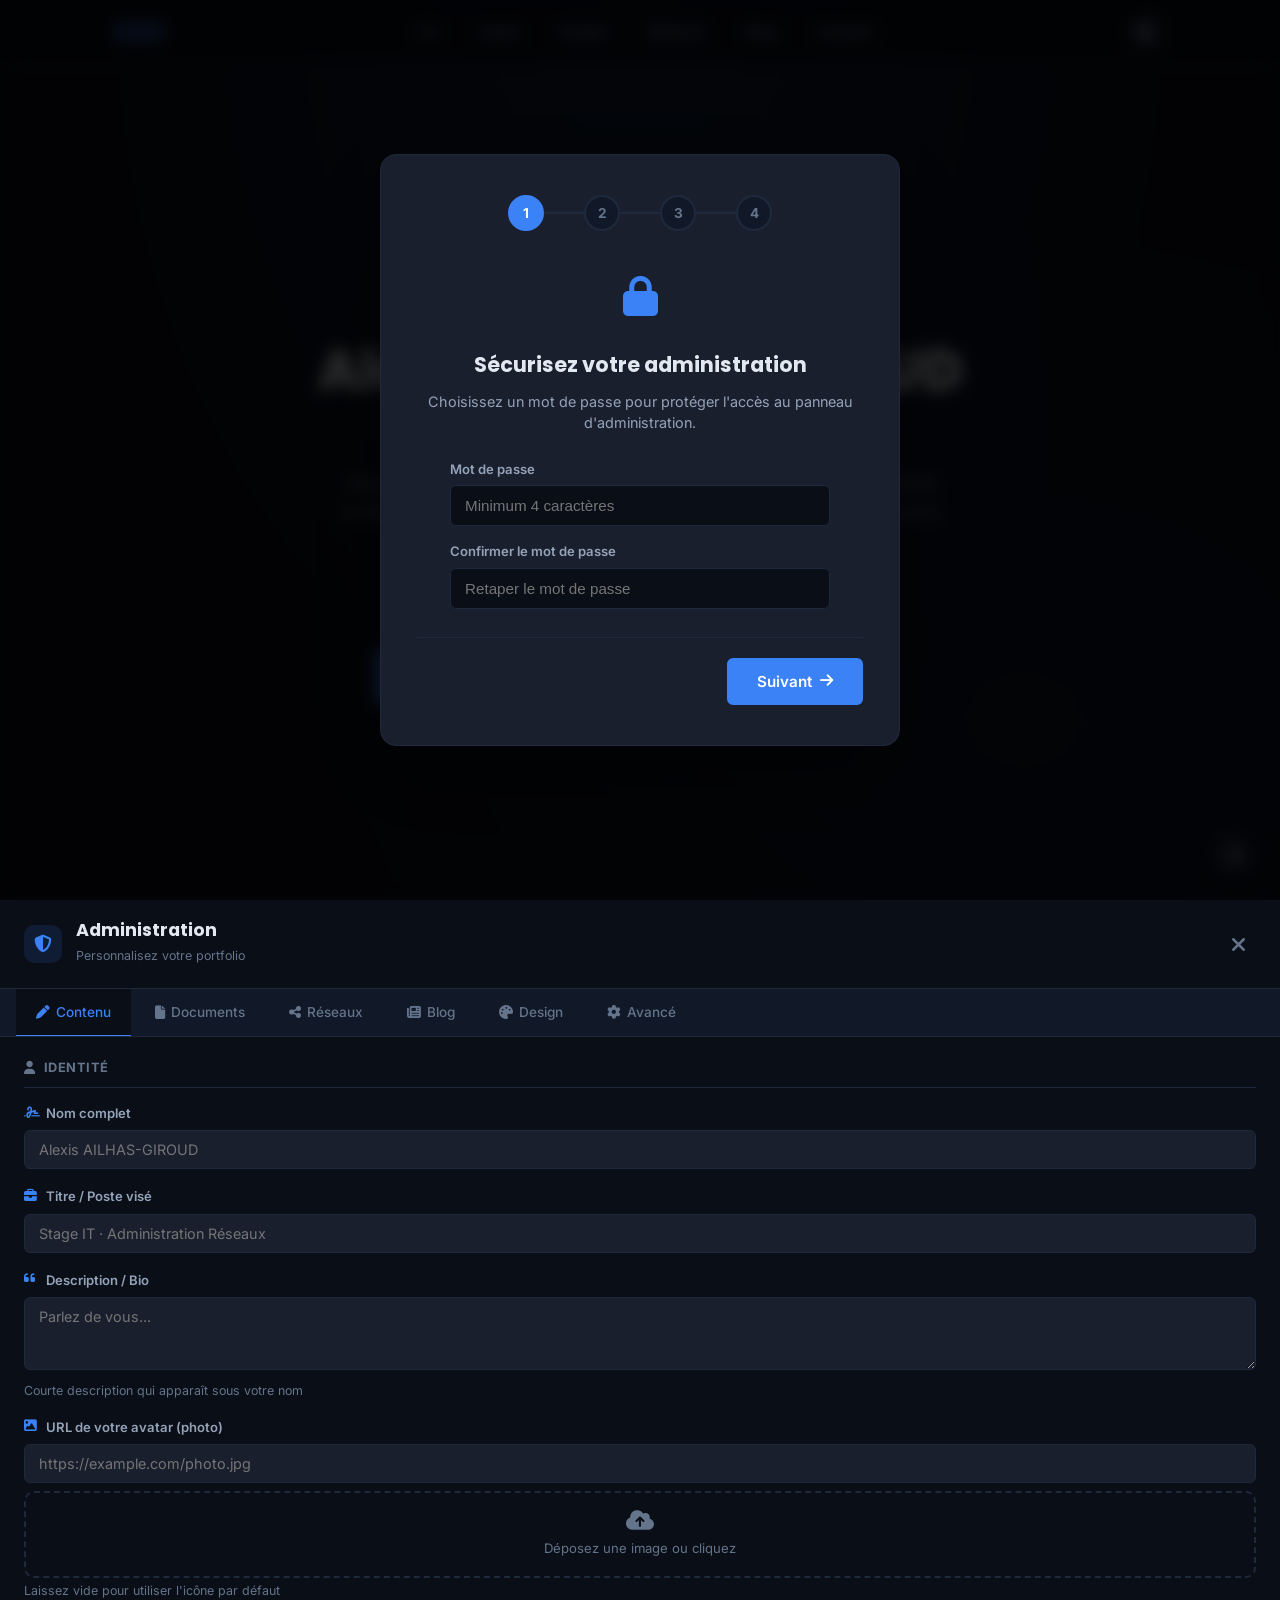
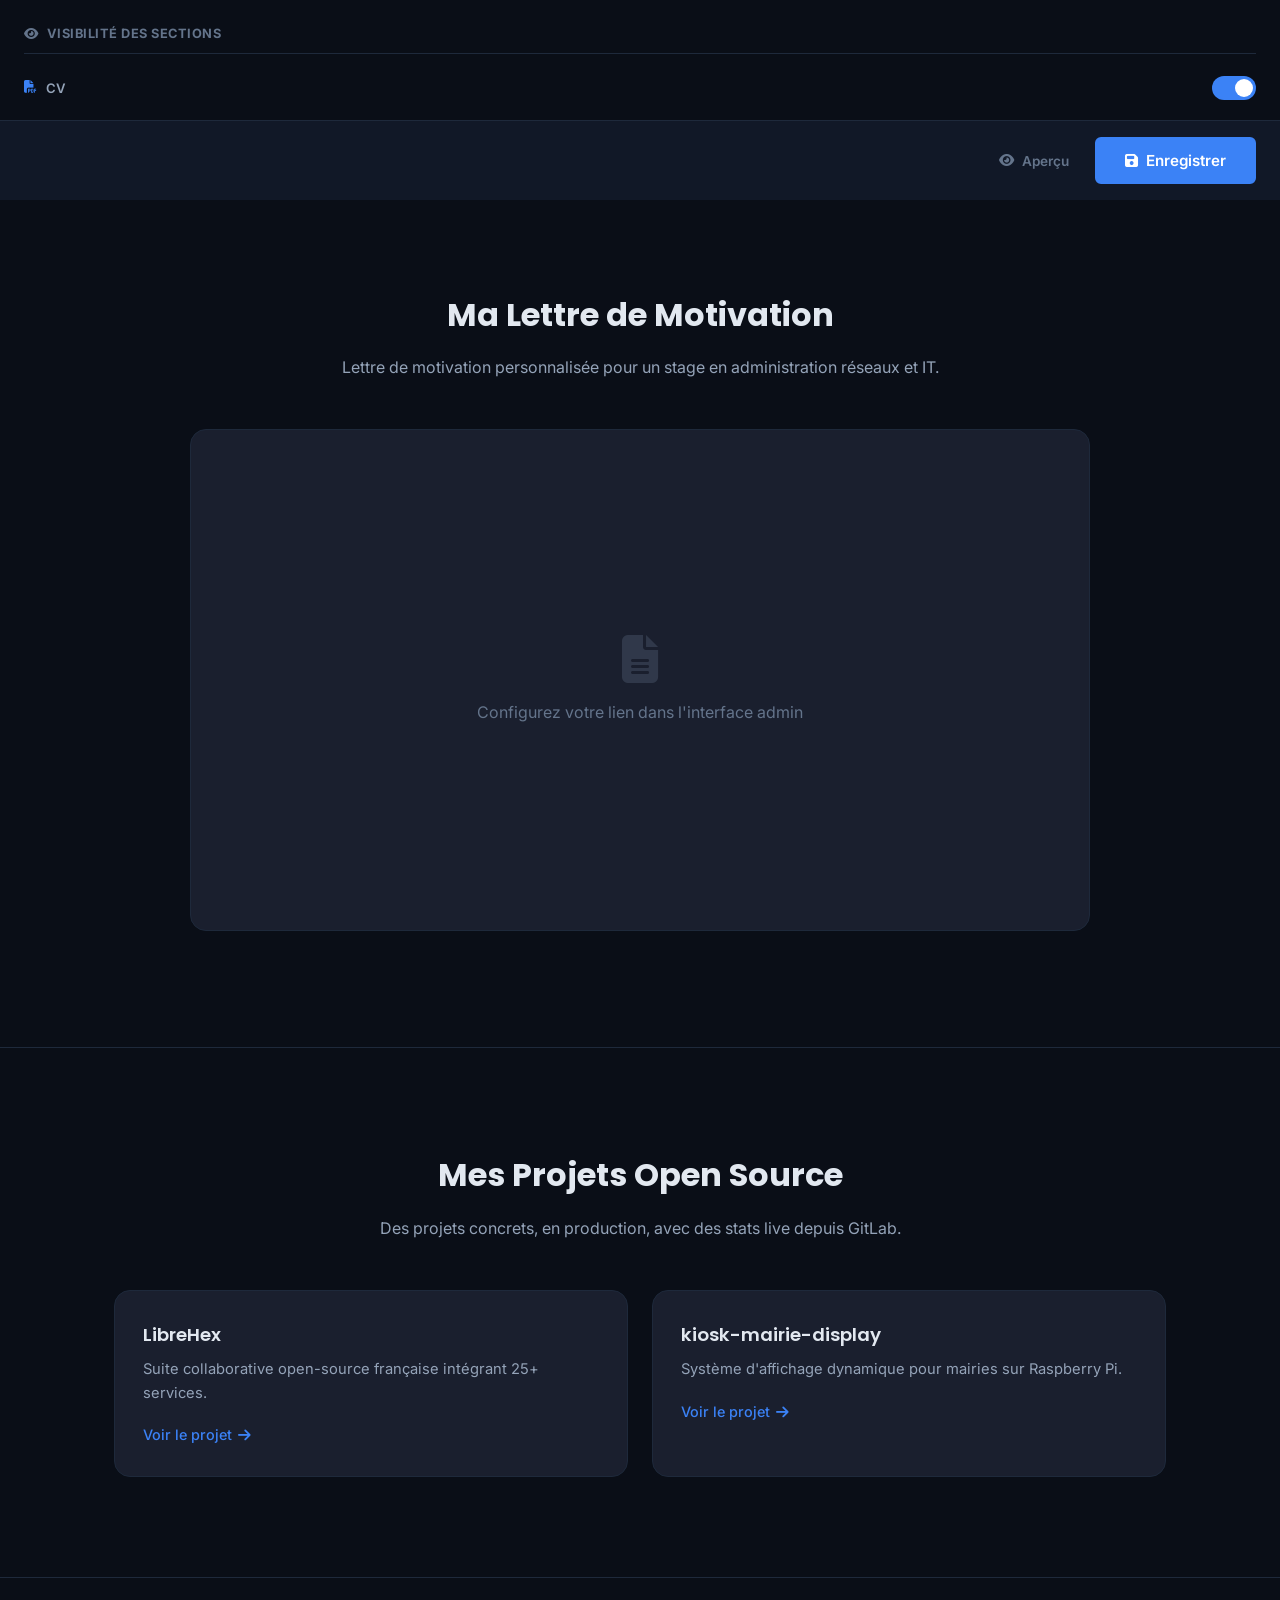
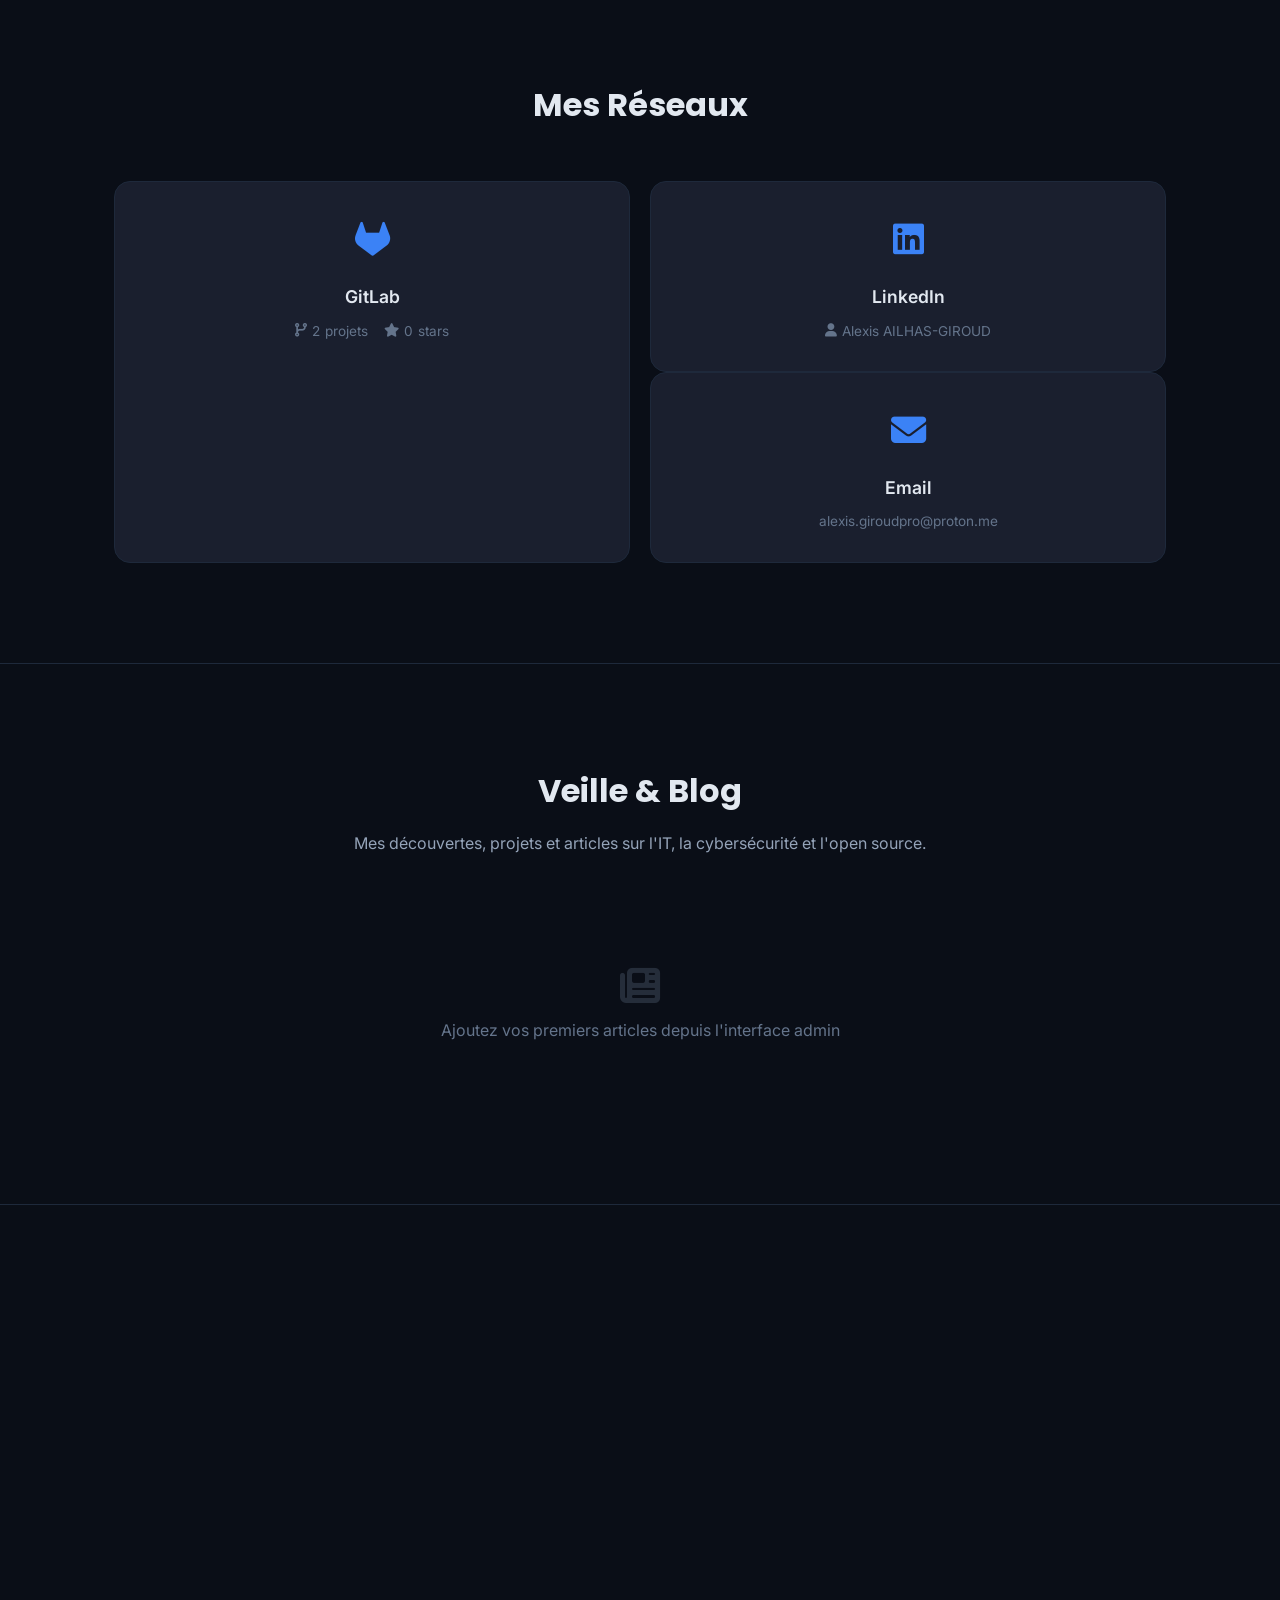
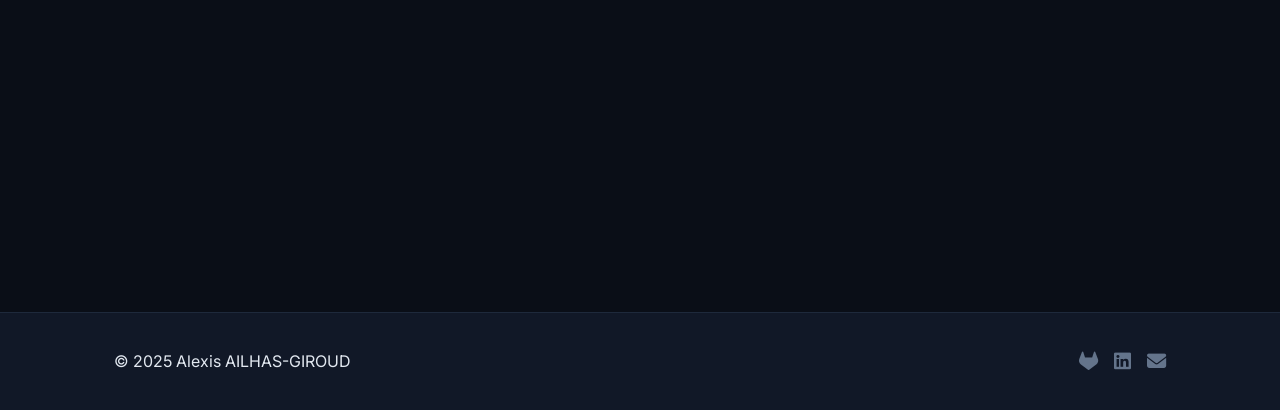
<file: index.html>
<!DOCTYPE html>
<html lang="fr" data-theme="dark">
<head>
  <meta charset="UTF-8">
  <meta name="viewport" content="width=device-width, initial-scale=1.0">
  <title>Alexis AILHAS-GIROUD | Portfolio</title>
  <meta name="description" content="Portfolio d'Alexis AILHAS-GIROUD — Bac Pro CIEL, administration réseaux, cybersécurité et projets open source.">
  <meta property="og:title" content="Alexis AILHAS-GIROUD | Portfolio">
  <meta property="og:description" content="Portfolio d'Alexis AILHAS-GIROUD — Bac Pro CIEL, administration réseaux et open source.">
  <meta property="og:type" content="website">
  <meta property="og:image" content="https://alex7209uwu.github.io/portfolio/og-image.png">
  <meta property="og:url" content="https://alex7209uwu.github.io/portfolio/">
  <meta name="twitter:card" content="summary_large_image">
  <meta name="twitter:title" content="Alexis AILHAS-GIROUD | Portfolio">
  <meta name="twitter:description" content="Portfolio d'Alexis AILHAS-GIROUD — Bac Pro CIEL, administration réseaux et open source.">
  <script>document.querySelector('meta[property="og:url"]').content=window.location.href.split('?')[0];document.querySelector('meta[property="og:image"]').content=window.location.origin+'/portfolio/og-image.png';</script>
  <script type="application/ld+json">
  {
    "@context": "https://schema.org",
    "@type": "Person",
    "name": "Alexis AILHAS-GIROUD",
    "jobTitle": "Stage IT · Administration Réseaux",
    "url": "https://alex7209uwu.github.io/portfolio/",
    "sameAs": ["https://gitlab.com/alex7209","https://www.linkedin.com/in/alexis-ailhas-giroud-991280354/"]
  }
  </script>
  <link rel="icon" type="image/svg+xml" href="data:image/svg+xml,<svg xmlns='http://www.w3.org/2000/svg' viewBox='0 0 100 100'><rect width='100' height='100' rx='20' fill='%233b82f6'/><text x='50' y='68' font-size='55' text-anchor='middle' fill='white' font-family='Arial' font-weight='bold'>A</text></svg>">
  <link href="https://fonts.googleapis.com/css2?family=Inter:wght@300;400;500;600;700;800&family=Poppins:wght@400;500;600;700;800&display=swap" rel="stylesheet">
  <link rel="stylesheet" href="https://cdnjs.cloudflare.com/ajax/libs/font-awesome/6.5.1/css/all.min.css">
  <link rel="stylesheet" href="css/style.css">
</head>
<body>

  <a href="#hero" class="skip-link">Aller au contenu</a>

  <!-- ============ NAV ============ -->
  <nav class="navbar" id="navbar">
    <div class="nav-container">
      <a href="#hero" class="nav-logo" data-i18n="nav.logo">AAG</a>
      <ul class="nav-links" id="navLinks">
        <li><a href="#cv" class="nav-link" data-i18n="nav.cv">CV</a></li>
        <li><a href="#lettre" class="nav-link" data-i18n="nav.letter">Lettre</a></li>
        <li><a href="#projets" class="nav-link" data-i18n="nav.projects">Projets</a></li>
        <li><a href="#social" class="nav-link" data-i18n="nav.social">Réseaux</a></li>
        <li><a href="#blog" class="nav-link" data-i18n="nav.blog">Blog</a></li>
        <li><a href="#contact" class="nav-link" data-i18n="nav.contact">Contact</a></li>
      </ul>
      <div class="nav-actions">
        <button class="theme-toggle" id="themeToggle" aria-label="Changer le thème">
          <i class="fas fa-moon"></i>
        </button>
        <button class="menu-toggle" id="menuToggle" aria-label="Menu">
          <i class="fas fa-bars"></i>
        </button>
      </div>
    </div>
  </nav>

  <!-- ============ HERO ============ -->
  <section class="section hero" id="hero" role="main">
    <div class="hero-bg"></div>
    <div class="container hero-content">
      <div class="hero-avatar" data-aos="fade-up">
        <div class="avatar-placeholder">
          <i class="fas fa-user-astronaut"></i>
        </div>
      </div>
      <h1 class="hero-title" data-aos="fade-up" data-aos-delay="100">
        <span class="editable" data-key="hero.name">Alexis AILHAS-GIROUD</span>
      </h1>
      <p class="hero-subtitle" data-aos="fade-up" data-aos-delay="200">
        <span class="editable" data-key="hero.title">Stage IT &bull; Administration Réseaux</span>
      </p>
      <p class="hero-desc" data-aos="fade-up" data-aos-delay="300">
        <span class="editable textarea" data-key="hero.desc">Passionné par l'informatique, la cybersécurité et les réseaux. Actuellement en Bac Pro CIEL au lycée Vaucanson, je développe des projets open source et je recherche un stage en administration IT.</span>
      </p>
      <div class="hero-badges" data-aos="fade-up" data-aos-delay="400">
        <span class="badge"><i class="fas fa-graduation-cap"></i> Bac Pro CIEL</span>
        <span class="badge"><i class="fas fa-code"></i> Open Source</span>
        <span class="badge"><i class="fas fa-shield-halved"></i> Cybersécurité</span>
      </div>
      <div class="hero-actions" data-aos="fade-up" data-aos-delay="500">
        <a href="#" class="btn btn-primary" id="downloadCVBtn">
          <i class="fas fa-download"></i> <span data-i18n="hero.downloadCV">Télécharger mon CV</span>
        </a>
        <a href="https://www.linkedin.com/in/alexis-ailhas-giroud-991280354/" target="_blank" rel="noopener noreferrer" class="btn btn-outline">
          <i class="fab fa-linkedin"></i> LinkedIn
        </a>
        <a href="https://gitlab.com/alex7209" target="_blank" rel="noopener noreferrer" class="btn btn-outline">
          <i class="fab fa-gitlab"></i> GitLab
        </a>
      </div>
    </div>
  </section>

  <!-- ============ CV ============ -->
  <section class="section" id="cv">
    <div class="container">
      <div class="section-header" data-aos="fade-up">
        <h2 class="section-title"><span class="editable" data-key="cv.title">Mon Curriculum Vitae</span></h2>
        <p class="section-desc"><span class="editable textarea" data-key="cv.desc">CV mis à jour régulièrement. Vous pouvez le consulter en ligne ou le télécharger en PDF.</span></p>
      </div>
      <div class="doc-container" data-aos="fade-up" data-aos-delay="100">
        <div class="doc-embed" id="cvEmbed">
          <div class="doc-placeholder">
            <i class="fas fa-file-pdf"></i>
            <p data-i18n="cv.placeholder">Configurez votre lien Canva dans l'interface admin</p>
          </div>
        </div>
        <div class="doc-actions">
          <button class="btn btn-sm btn-primary" id="updateCVBtn" style="display:none">
            <i class="fas fa-rotate"></i> <span data-i18n="cv.refresh">Rafraîchir</span>
          </button>
        </div>
      </div>
    </div>
  </section>

  <!-- ============ LETTRE ============ -->
  <section class="section" id="lettre">
    <div class="container">
      <div class="section-header" data-aos="fade-up">
        <h2 class="section-title"><span class="editable" data-key="letter.title">Ma Lettre de Motivation</span></h2>
        <p class="section-desc"><span class="editable textarea" data-key="letter.desc">Lettre de motivation personnalisée pour un stage en administration réseaux et IT.</span></p>
      </div>
      <div class="doc-container" data-aos="fade-up" data-aos-delay="100">
        <div class="doc-embed" id="lettreEmbed">
          <div class="doc-placeholder">
            <i class="fas fa-file-lines"></i>
            <p data-i18n="letter.placeholder">Configurez votre lien Canva dans l'interface admin</p>
          </div>
        </div>
        <div class="doc-actions">
          <button class="btn btn-sm btn-primary" id="updateLetterBtn" style="display:none">
            <i class="fas fa-rotate"></i> <span data-i18n="letter.refresh">Rafraîchir</span>
          </button>
        </div>
      </div>
    </div>
  </section>

  <!-- ============ PROJETS ============ -->
  <section class="section" id="projets">
    <div class="container">
      <div class="section-header" data-aos="fade-up">
        <h2 class="section-title"><span class="editable" data-key="projects.title">Mes Projets Open Source</span></h2>
        <p class="section-desc"><span class="editable textarea" data-key="projects.desc">Des projets concrets, en production, avec des stats live depuis GitLab.</span></p>
      </div>
      <div class="projects-grid" id="projectsGrid">
        <div class="project-card skeleton">
          <div class="skeleton-box" style="height:24px;width:60%"></div>
          <div class="skeleton-box" style="height:16px;width:90%"></div>
          <div class="skeleton-box" style="height:16px;width:40%"></div>
        </div>
        <div class="project-card skeleton">
          <div class="skeleton-box" style="height:24px;width:60%"></div>
          <div class="skeleton-box" style="height:16px;width:90%"></div>
          <div class="skeleton-box" style="height:16px;width:40%"></div>
        </div>
      </div>
    </div>
  </section>

  <!-- ============ SOCIAL ============ -->
  <section class="section" id="social">
    <div class="container">
      <div class="section-header" data-aos="fade-up">
        <h2 class="section-title"><span class="editable" data-key="social.title">Mes Réseaux</span></h2>
      </div>
      <div class="social-grid" data-aos="fade-up" data-aos-delay="100">
        <a href="https://gitlab.com/alex7209" target="_blank" rel="noopener noreferrer" class="social-card" id="gitlabCard">
          <div class="social-icon"><i class="fab fa-gitlab"></i></div>
          <h3>GitLab</h3>
          <div class="social-stats" id="gitlabStats">
            <span><i class="fas fa-code-branch"></i> <span id="gitlabProjects">—</span> projets</span>
            <span><i class="fas fa-star"></i> <span id="gitlabStars">—</span> stars</span>
          </div>
        </a>
        <div id="socialExtra"></div>
      </div>
    </div>
  </section>

  <!-- ============ BLOG ============ -->
  <section class="section" id="blog">
    <div class="container">
      <div class="section-header" data-aos="fade-up">
        <h2 class="section-title"><span class="editable" data-key="blog.title">Veille &amp; Blog</span></h2>
        <p class="section-desc"><span class="editable textarea" data-key="blog.desc">Mes découvertes, projets et articles sur l'IT, la cybersécurité et l'open source.</span></p>
      </div>
      <div class="blog-grid" id="blogGrid" data-aos="fade-up" data-aos-delay="100">
        <div class="blog-empty">
          <i class="fas fa-newspaper"></i>
          <p data-i18n="blog.empty">Ajoutez vos premiers articles depuis l'interface admin</p>
        </div>
      </div>
    </div>
  </section>

  <!-- ============ CONTACT ============ -->
  <section class="section" id="contact">
    <div class="container">
      <div class="section-header" data-aos="fade-up">
        <h2 class="section-title"><span class="editable" data-key="contact.title">Me Contacter</span></h2>
      </div>
      <div class="contact-grid" data-aos="fade-up" data-aos-delay="100">
        <div class="contact-info">
          <div class="contact-item">
            <i class="fas fa-envelope"></i>
            <div>
              <strong data-i18n="contact.emailLabel">Email</strong>
              <span class="editable" data-key="social.email">alexis.giroudpro@proton.me</span>
            </div>
          </div>
          <div class="contact-item">
            <i class="fas fa-phone"></i>
            <div>
              <strong data-i18n="contact.phoneLabel">Téléphone</strong>
              <span class="editable" data-key="social.phone">07 83 25 97 65</span>
            </div>
          </div>
          <div class="contact-item">
            <i class="fas fa-location-dot"></i>
            <div>
              <strong data-i18n="contact.addressLabel">Adresse</strong>
              <span class="editable" data-key="social.address">102 Rue de la république, 38430 Moirans</span>
            </div>
          </div>
          <div class="contact-item">
            <i class="fab fa-gitlab"></i>
            <div>
              <strong>GitLab</strong>
              <span>gitlab.com/alex7209</span>
            </div>
          </div>
        </div>
        <form class="contact-form" id="contactForm">
          <input type="text" placeholder="Votre nom" id="formName" autocomplete="name" required>
          <input type="email" placeholder="Votre email" id="formEmail" autocomplete="email" required>
          <input type="text" placeholder="Sujet" id="formSubject" autocomplete="off">
          <textarea placeholder="Votre message" id="formMessage" rows="5" autocomplete="off" required></textarea>
          <button type="submit" class="btn btn-primary" id="formSubmitBtn">
            <i class="fas fa-paper-plane" id="formSubmitIcon"></i> <span id="formSubmitText" data-i18n="contact.send">Envoyer</span>
          </button>
          <p class="form-status" id="formStatus"></p>
          <p class="form-alt">Ou écrivez-moi directement : <a href="mailto:alexis.giroudpro@proton.me" id="formDirectEmail">alexis.giroudpro@proton.me</a></p>
        </form>
      </div>
    </div>
  </section>

  <!-- ============ FOOTER ============ -->
  <footer class="footer">
    <div class="container footer-content">
      <p>&copy; 2025 Alexis AILHAS-GIROUD</p>
      <div class="footer-links">
        <a href="https://gitlab.com/alex7209" target="_blank" rel="noopener noreferrer"><i class="fab fa-gitlab"></i></a>
        <a href="https://www.linkedin.com/in/alexis-ailhas-giroud-991280354/" target="_blank" rel="noopener noreferrer"><i class="fab fa-linkedin"></i></a>
        <a href="mailto:alexis.giroudpro@proton.me" id="footerEmail"><i class="fas fa-envelope"></i></a>
      </div>
    </div>
    <div class="footer-admin" id="adminLock">
      <i class="fas fa-lock" id="adminLockIcon"></i>
    </div>
  </footer>

  <!-- ============ SETUP WIZARD ============ -->
  <div class="setup-overlay" id="setupOverlay" style="display:none">
    <div class="setup-wizard" id="setupWizard">
      <div class="setup-steps">
        <div class="setup-step-indicator active" data-step="1">1</div>
        <div class="setup-step-line"></div>
        <div class="setup-step-indicator" data-step="2">2</div>
        <div class="setup-step-line"></div>
        <div class="setup-step-indicator" data-step="3">3</div>
        <div class="setup-step-line"></div>
        <div class="setup-step-indicator" data-step="4">4</div>
      </div>

      <!-- STEP 1: Mot de passe -->
      <div class="setup-step-content active" data-step="1">
        <div class="setup-icon"><i class="fas fa-lock"></i></div>
        <h2>Sécurisez votre administration</h2>
        <p class="setup-desc">Choisissez un mot de passe pour protéger l'accès au panneau d'administration.</p>
        <div class="setup-fields">
          <div class="setup-field">
            <label>Mot de passe</label>
            <input type="password" id="setupPwd" placeholder="Minimum 4 caractères" autocomplete="new-password">
          </div>
          <div class="setup-field">
            <label>Confirmer le mot de passe</label>
            <input type="password" id="setupPwdConfirm" placeholder="Retaper le mot de passe" autocomplete="new-password">
          </div>
        </div>
        <p class="setup-field-error" id="setupPwdError" style="display:none"></p>
      </div>

      <!-- STEP 2: Email principal -->
      <div class="setup-step-content" data-step="2">
        <div class="setup-icon"><i class="fas fa-envelope"></i></div>
        <h2>Où recevoir vos messages ?</h2>
        <p class="setup-desc">Les messages du formulaire de contact vous seront envoyés à cette adresse via FormSubmit (100% gratuit, illimité).</p>
        <div class="setup-fields">
          <div class="setup-field">
            <label>Email de réception *</label>
            <input type="email" id="setupPrimaryEmail" placeholder="votre@email.com" autocomplete="email">
          </div>
        </div>
        <p class="setup-field-error" id="setupEmailError" style="display:none"></p>
      </div>

      <!-- STEP 3: Email secondaire -->
      <div class="setup-step-content" data-step="3">
        <div class="setup-icon"><i class="fas fa-address-card"></i></div>
        <h2>Adresse de contact public</h2>
        <p class="setup-desc">Cette adresse sera affichée sur votre portfolio et utilisée comme identité de réponse. Laissez vide pour utiliser votre adresse de réception.</p>
        <div class="setup-fields">
          <div class="setup-field">
            <label>Email public (optionnel)</label>
            <input type="email" id="setupSecondaryEmail" placeholder="contact@exemple.com" autocomplete="email">
          </div>
          <div class="setup-field toggle-field" style="justify-content:flex-start;gap:10px">
            <label class="switch"><input type="checkbox" id="setupSendCopy" checked><span class="slider"></span></label>
            <span style="font-size:0.85rem;color:var(--text-secondary)">Envoyer une copie à l'expéditeur</span>
          </div>
        </div>
      </div>

      <!-- STEP 4: Test & Terminer -->
      <div class="setup-step-content" data-step="4">
        <div class="setup-icon"><i class="fas fa-check-circle" style="color:#22c55e"></i></div>
        <h2>Configuration terminée !</h2>
        <p class="setup-desc">Votre portfolio est configuré. Vous pouvez envoyer un email de test pour vérifier que tout fonctionne.</p>
        <div class="setup-test-status" id="setupTestStatus"></div>
        <div class="setup-actions" style="display:flex;gap:10px;justify-content:center;flex-wrap:wrap">
          <button class="btn btn-outline btn-sm" id="setupTestBtn"><i class="fas fa-paper-plane"></i> Envoyer un email de test</button>
          <button class="btn btn-primary" id="setupFinishBtn"><i class="fas fa-arrow-right"></i> Accéder à l'administration</button>
        </div>
      </div>

      <div class="setup-nav">
        <button class="btn btn-ghost btn-sm" id="setupPrev"><i class="fas fa-arrow-left"></i> Précédent</button>
        <div class="setup-nav-right">
          <button class="btn btn-primary" id="setupNext">Suivant <i class="fas fa-arrow-right"></i></button>
        </div>
      </div>
    </div>
  </div>

  <!-- ============ ADMIN PANEL ============ -->
  <div class="admin-overlay" id="adminOverlay"></div>

  <div class="admin-panel" id="adminPanel">
    <div class="admin-header">
      <div class="admin-header-left">
        <i class="fas fa-shield-halved admin-header-icon"></i>
        <div>
          <h2>Administration</h2>
          <span class="admin-header-sub">Personnalisez votre portfolio</span>
        </div>
      </div>
      <button class="admin-close" id="adminClose"><i class="fas fa-xmark"></i></button>
    </div>

    <div class="admin-tabs">
      <button class="admin-tab active" data-tab="content"><i class="fas fa-pen"></i> Contenu</button>
      <button class="admin-tab" data-tab="docs"><i class="fas fa-file"></i> Documents</button>
      <button class="admin-tab" data-tab="social"><i class="fas fa-share-nodes"></i> Réseaux</button>
      <button class="admin-tab" data-tab="blog"><i class="fas fa-newspaper"></i> Blog</button>
      <button class="admin-tab" data-tab="design"><i class="fas fa-palette"></i> Design</button>
      <button class="admin-tab" data-tab="advanced"><i class="fas fa-gear"></i> Avancé</button>
    </div>

    <div class="admin-body">

      <!-- TAB CONTENU -->
      <div class="admin-tab-content active" id="tab-content">
        <div class="admin-section-title"><i class="fas fa-user"></i> Identité</div>
        <div class="admin-field">
          <label><i class="fas fa-signature"></i> Nom complet</label>
          <input type="text" id="adminHeroName" placeholder="Alexis AILHAS-GIROUD">
        </div>
        <div class="admin-field">
          <label><i class="fas fa-briefcase"></i> Titre / Poste visé</label>
          <input type="text" id="adminHeroTitle" placeholder="Stage IT · Administration Réseaux">
        </div>
        <div class="admin-field">
          <label><i class="fas fa-quote-left"></i> Description / Bio</label>
          <textarea id="adminHeroDesc" rows="3" placeholder="Parlez de vous..."></textarea>
          <span class="admin-hint">Courte description qui apparaît sous votre nom</span>
        </div>
        <div class="admin-field">
          <label><i class="fas fa-image"></i> URL de votre avatar (photo)</label>
          <input type="url" id="adminAvatarUrl" placeholder="https://example.com/photo.jpg">
          <div class="drop-zone" data-target="adminAvatarUrl" data-accept="image/*"><i class="fas fa-cloud-upload-alt"></i> Déposez une image ou cliquez</div>
          <span class="admin-hint">Laissez vide pour utiliser l'icône par défaut</span>
        </div>

        <div class="admin-section-title"><i class="fas fa-eye"></i> Visibilité des sections</div>
        <div class="admin-toggle-group">
          <div class="admin-field toggle-field">
            <label><i class="fas fa-file-pdf"></i> CV</label>
            <label class="switch"><input type="checkbox" id="toggleCV" checked><span class="slider"></span></label>
          </div>
          <div class="admin-field toggle-field">
            <label><i class="fas fa-file-lines"></i> Lettre de motivation</label>
            <label class="switch"><input type="checkbox" id="toggleLetter" checked><span class="slider"></span></label>
          </div>
          <div class="admin-field toggle-field">
            <label><i class="fas fa-code"></i> Projets</label>
            <label class="switch"><input type="checkbox" id="toggleProjects" checked><span class="slider"></span></label>
          </div>
          <div class="admin-field toggle-field">
            <label><i class="fas fa-newspaper"></i> Blog</label>
            <label class="switch"><input type="checkbox" id="toggleBlog" checked><span class="slider"></span></label>
          </div>
        </div>

        <div class="admin-section-title"><i class="fas fa-code"></i> Projets</div>
        <div class="admin-project-form">
          <div class="admin-field-group" style="grid-template-columns:1fr 2fr">
            <div class="admin-field">
              <label>ID Projet GitLab</label>
              <input type="text" id="projectGitlabId" placeholder="80307614">
            </div>
            <div class="admin-field">
              <label>URL personnalisée</label>
              <input type="url" id="projectUrl" placeholder="https://github.com/...">
            </div>
          </div>
          <div class="admin-field-group" style="grid-template-columns:1fr 1fr">
            <div class="admin-field">
              <label>Nom du projet</label>
              <input type="text" id="projectName" placeholder="Mon projet">
            </div>
            <div class="admin-field">
              <label>Description</label>
              <input type="text" id="projectDesc" placeholder="Description courte...">
            </div>
          </div>
          <button class="btn btn-sm btn-primary" id="addProjectBtn"><i class="fas fa-plus"></i> Ajouter un projet</button>
        </div>
        <div class="admin-project-list" id="adminProjectList"></div>
      </div>

      <!-- TAB DOCUMENTS -->
      <div class="admin-tab-content" id="tab-docs">
        <div class="admin-section-title"><i class="fas fa-file-pdf"></i> Curriculum Vitae</div>
        <div class="admin-field">
          <label>Lien Canva (public)</label>
          <input type="url" id="adminCVUrl" placeholder="https://www.canva.com/design/...">
          <span class="admin-hint">Collez le lien public de votre CV Canva</span>
        </div>
        <div class="admin-field">
          <label>Lien PDF de téléchargement</label>
          <input type="url" id="adminCVPDF" placeholder="https://example.com/cv.pdf">
          <div class="drop-zone" data-target="adminCVPDF" data-accept=".pdf,application/pdf"><i class="fas fa-cloud-upload-alt"></i> Déposez un PDF ou cliquez</div>
          <span class="admin-hint">Optionnel — lien direct vers le fichier PDF</span>
        </div>

        <div class="admin-section-title"><i class="fas fa-file-lines"></i> Lettre de Motivation</div>
        <div class="admin-field">
          <label>Lien Canva (public)</label>
          <input type="url" id="adminLetterUrl" placeholder="https://www.canva.com/design/...">
        </div>
        <div class="admin-field">
          <label>Lien PDF de téléchargement</label>
          <input type="url" id="adminLetterPDF" placeholder="https://example.com/lettre.pdf">
          <div class="drop-zone" data-target="adminLetterPDF" data-accept=".pdf,application/pdf"><i class="fas fa-cloud-upload-alt"></i> Déposez un PDF ou cliquez</div>
        </div>
      </div>

      <!-- TAB RÉSEAUX -->
      <div class="admin-tab-content" id="tab-social">
        <div class="admin-section-title"><i class="fas fa-link"></i> Liens & Coordonnées</div>
        <div class="admin-field">
          <label><i class="fab fa-linkedin"></i> LinkedIn</label>
          <input type="url" id="adminLinkedin" placeholder="https://linkedin.com/in/...">
        </div>
        <div class="admin-field">
          <label><i class="fab fa-gitlab"></i> GitLab</label>
          <input type="url" id="adminGitlabUrl" placeholder="https://gitlab.com/...">
        </div>
        <div class="admin-section-title"><i class="fas fa-address-card"></i> Contact</div>
        <div class="admin-field-group">
          <div class="admin-field">
            <label><i class="fas fa-envelope"></i> Email</label>
            <input type="email" id="adminEmail" placeholder="email@example.com">
          </div>
          <div class="admin-field">
            <label><i class="fas fa-phone"></i> Téléphone</label>
            <input type="text" id="adminPhone" placeholder="07 xx xx xx xx">
          </div>
        </div>
        <div class="admin-field">
          <label><i class="fas fa-location-dot"></i> Adresse</label>
          <input type="text" id="adminAddress" placeholder="123 rue, Ville">
        </div>

        <div class="admin-section-title"><i class="fas fa-paper-plane"></i> Formulaire de contact</div>
        <div class="admin-field">
          <label>Service d'envoi</label>
            <select id="adminFormService">
            <option value="formsubmit">FormSubmit (100% gratuit, illimité)</option>
            <option value="formspree">Formspree (gratuit, 50/mois)</option>
            <option value="mailto">Mailto (ouvre le client email)</option>
          </select>
        </div>
        <div class="admin-field" id="adminPrimaryEmailField">
          <label>Email de réception *</label>
          <input type="email" id="adminPrimaryEmail" placeholder="votre@email.com">
          <span class="admin-hint">Les messages vous seront envoyés à cette adresse (FormSubmit).</span>
        </div>
        <div class="admin-field">
          <label>Email public (affiché sur le site)</label>
          <input type="email" id="adminSecondaryEmail" placeholder="contact@exemple.com">
          <span class="admin-hint">Laissez vide pour utiliser l'email de réception.</span>
        </div>
        <div class="admin-field toggle-field">
          <label>Copie à l'expéditeur</label>
          <label class="switch"><input type="checkbox" id="adminSendCopy" checked><span class="slider"></span></label>
        </div>
        <div class="admin-field" id="adminFormspreeField">
          <label>URL Formspree</label>
          <input type="url" id="adminFormspreeUrl" placeholder="https://formspree.io/f/xxxxxx">
          <span class="admin-hint">Créez un compte gratuit sur <a href="https://formspree.io" target="_blank" rel="noopener noreferrer">formspree.io</a> et collez votre URL</span>
        </div>

        <div class="admin-section-title"><i class="fas fa-share-nodes"></i> Autres réseaux sociaux</div>
        <div class="admin-extra-social-form">
          <div class="admin-field-group" style="grid-template-columns:1fr 2fr 3fr">
            <div class="admin-field">
              <label>Icône</label>
              <select id="extraSocialIcon">
                <option value="instagram">Instagram</option>
                <option value="x-twitter">X / Twitter</option>
                <option value="github">GitHub</option>
                <option value="youtube">YouTube</option>
                <option value="tiktok">TikTok</option>
                <option value="twitch">Twitch</option>
                <option value="discord">Discord</option>
                <option value="snapchat">Snapchat</option>
                <option value="telegram">Telegram</option>
                <option value="whatsapp">WhatsApp</option>
                <option value="reddit">Reddit</option>
                <option value="facebook">Facebook</option>
                <option value="threads">Threads</option>
                <option value="bluesky">Bluesky</option>
                <option value="mastodon">Mastodon</option>
              </select>
            </div>
            <div class="admin-field">
              <label>Label</label>
              <input type="text" id="extraSocialLabel" placeholder="Mon Instagram">
            </div>
            <div class="admin-field">
              <label>URL</label>
              <input type="url" id="extraSocialUrl" placeholder="https://instagram.com/...">
            </div>
          </div>
          <button class="btn btn-sm btn-primary" id="addExtraSocialBtn"><i class="fas fa-plus"></i> Ajouter</button>
        </div>
        <div class="admin-extra-social-list" id="extraSocialList"></div>
      </div>

      <!-- TAB BLOG -->
      <div class="admin-tab-content" id="tab-blog">
        <div class="admin-section-title"><i class="fas fa-plus-circle"></i> Nouvel article</div>
        <div class="admin-field">
          <label>Titre de l'article</label>
          <input type="text" id="blogTitle" placeholder="Titre de l'article">
        </div>
        <div class="admin-field">
          <label>Contenu / Description</label>
          <textarea id="blogContent" rows="3" placeholder="Écrivez votre article..."></textarea>
        </div>
        <div class="admin-field">
          <label>Lien (optionnel)</label>
          <input type="url" id="blogLink" placeholder="https://...">
        </div>
        <button class="btn btn-primary btn-sm" id="addBlogBtn">
          <i class="fas fa-plus"></i> Ajouter l'article
        </button>

        <div class="admin-section-title" style="margin-top:24px"><i class="fas fa-list"></i> Articles publiés</div>
        <div class="admin-blog-list" id="adminBlogList"></div>
      </div>

      <!-- TAB DESIGN -->
      <div class="admin-tab-content" id="tab-design">
        <div class="admin-section-title"><i class="fas fa-palette"></i> Apparence</div>
        <div class="admin-field-group">
          <div class="admin-field">
            <label>Couleur principale (accent)</label>
            <div class="admin-color-row">
              <input type="color" id="adminAccentColor" value="#3b82f6">
              <input type="text" id="adminAccentColorText" placeholder="#3b82f6" maxlength="7">
            </div>
          </div>
          <div class="admin-field">
            <label>Thème par défaut</label>
            <select id="adminDefaultTheme">
              <option value="dark">Sombre</option>
              <option value="light">Clair</option>
              <option value="system">Système</option>
            </select>
          </div>
        </div>

        <div class="admin-field">
          <label><i class="fas fa-font"></i> Police du titre</label>
          <select id="adminFontHeading">
            <option value="'Poppins','Inter',sans-serif">Poppins</option>
            <option value="'Inter',sans-serif">Inter</option>
            <option value="'Montserrat',sans-serif">Montserrat</option>
            <option value="'Space Grotesk',sans-serif">Space Grotesk</option>
            <option value="'Playfair Display',serif">Playfair Display</option>
          </select>
        </div>

        <div class="admin-section-title" style="margin-top:24px"><i class="fas fa-code"></i> CSS personnalisé</div>
        <div class="admin-field">
          <label>CSS additionnel</label>
          <textarea id="adminCustomCSS" rows="5" placeholder="Exemple: .example { color: red; }"></textarea>
          <span class="admin-hint">Surchargez les styles existants. Attention aux erreurs !</span>
        </div>
      </div>

      <!-- TAB AVANCÉ -->
      <div class="admin-tab-content" id="tab-advanced">
        <div class="admin-section-title"><i class="fas fa-shield-halved"></i> Sécurité</div>
        <div class="admin-field">
          <label><i class="fas fa-envelope"></i> Email administrateur</label>
          <input type="email" id="adminRecoveryEmail" placeholder="admin@example.com">
          <span class="admin-hint">Email affiché en cas d'oubli du mot de passe. Aucun email n'est stocké sur un serveur.</span>
        </div>
        <div class="admin-field-group">
          <div class="admin-field">
            <label>Nouveau mot de passe</label>
            <input type="password" id="adminNewPwd" placeholder="Minimum 4 caractères">
          </div>
          <div class="admin-field">
            <label>Confirmer le mot de passe</label>
            <input type="password" id="adminConfirmPwd" placeholder="Retaper le mot de passe">
          </div>
        </div>
        <button class="btn btn-primary btn-sm" id="changePwdBtn"><i class="fas fa-key"></i> Changer le mot de passe</button>
        <p class="admin-hint" style="margin-top:6px">Le mot de passe est haché (SHA-256) avant d'être stocké.</p>

        <div class="admin-section-title" style="margin-top:28px"><i class="fas fa-shield"></i> Double authentification (2FA)</div>
        <div class="admin-field">
          <label>Code PIN (4 à 8 chiffres)</label>
          <input type="password" id="adminPin" placeholder="123456" maxlength="8" inputmode="numeric">
          <span class="admin-hint">Un code supplémentaire demandé après le mot de passe. Laissez vide puis valider pour désactiver.</span>
        </div>
        <button class="btn btn-primary btn-sm" id="setPinBtn"><i class="fas fa-check"></i> Valider le PIN</button>

        <div class="admin-section-title" style="margin-top:28px"><i class="fas fa-database"></i> Données</div>
        <div class="admin-btn-group">
          <button class="btn btn-outline btn-sm" id="exportConfigBtn"><i class="fas fa-download"></i> Exporter la config</button>
          <button class="btn btn-outline btn-sm" id="importConfigBtn"><i class="fas fa-upload"></i> Importer une config</button>
          <input type="file" id="importConfigInput" accept=".json" style="display:none">
        </div>
        <p class="admin-hint" style="margin-top:8px">Exportez votre configuration pour la sauvegarder ou la transférer.</p>

        <div class="admin-section-title" style="margin-top:28px"><i class="fas fa-triangle-exclamation"></i> Zone de danger</div>
        <button class="btn btn-danger btn-sm" id="resetConfigBtn"><i class="fas fa-trash"></i> Réinitialiser tout le site</button>
        <p class="admin-hint" style="color:#ef4444;margin-top:6px">Cette action supprime toute votre configuration. Irréversible.</p>
      </div>
    </div>

    <div class="admin-footer">
      <div class="admin-footer-left">
        <span class="admin-status" id="adminSaveStatus"></span>
      </div>
      <div class="admin-footer-right">
        <button class="btn btn-ghost btn-sm" id="adminRefreshPreview"><i class="fas fa-eye"></i> Aperçu</button>
        <button class="btn btn-primary" id="adminSave"><i class="fas fa-floppy-disk"></i> Enregistrer</button>
      </div>
    </div>
  </div>

  <!-- ============ ADMIN PASSWORD MODAL ============ -->
  <div class="modal-overlay" id="pwdOverlay" style="display:none"></div>
  <div class="modal" id="pwdModal" style="display:none">
    <div class="modal-content pwd-modal">
      <div class="pwd-icon"><i class="fas fa-lock"></i></div>
      <h3>Accès Administration</h3>
      <p class="pwd-sub">Entrez le mot de passe pour accéder aux paramètres</p>
      <div class="pwd-input-group">
        <input type="password" id="pwdInput" placeholder="Mot de passe" autocomplete="off">
        <i class="fas fa-key pwd-input-icon"></i>
      </div>
      <p class="pwd-error" id="pwdError">Mot de passe incorrect. Réessayez.</p>
      <div class="pwd-actions">
        <button class="btn btn-primary" id="pwdSubmit" style="flex:1"><i class="fas fa-unlock"></i> Déverrouiller</button>
      </div>
      <button class="btn btn-ghost btn-sm" id="pwdCancel" style="width:100%;margin-top:8px">Annuler</button>
      <p class="pwd-shortcut">Raccourci : <kbd>Ctrl</kbd> + <kbd>Shift</kbd> + <kbd>A</kbd></p>
      <p class="pwd-hint" id="pwdHint" style="display:none">Mot de passe oublié ? Contactez <span id="pwdHintEmail"></span></p>
    </div>
  </div>

  <!-- ============ PIN MODAL (2FA) ============ -->
  <div class="modal-overlay" id="pinOverlay" style="display:none"></div>
  <div class="modal" id="pinModal" style="display:none">
    <div class="modal-content pwd-modal">
      <div class="pwd-icon"><i class="fas fa-shield-halved"></i></div>
      <h3>Double authentification</h3>
      <p class="pwd-sub">Entrez le code PIN à 6 chiffres</p>
      <div class="pwd-input-group">
        <input type="password" id="pinInput" placeholder="Code PIN" maxlength="8" inputmode="numeric" autocomplete="off">
        <i class="fas fa-shield-halved pwd-input-icon"></i>
      </div>
      <p class="pwd-error" id="pinError">Code PIN incorrect</p>
      <div class="pwd-actions">
        <button class="btn btn-primary" id="pinSubmit" style="flex:1"><i class="fas fa-unlock"></i> Valider</button>
      </div>
      <button class="btn btn-ghost btn-sm" id="pinCancel" style="width:100%;margin-top:8px">Annuler</button>
    </div>
  </div>

  <!-- ============ TOAST ============ -->
  <div class="toast-container" id="toastContainer"></div>

  <script src="js/app.js"></script>
</body>
</html>
</file>
<file: css/style.css>
/* ============ VARIABLES ============ */
:root {
  --font-primary: 'Inter', -apple-system, sans-serif;
  --font-heading: 'Poppins', 'Inter', sans-serif;
  --radius: 16px;
  --radius-sm: 10px;
  --radius-xs: 6px;
  --transition: 0.3s cubic-bezier(0.4, 0, 0.2, 1);
  --shadow: 0 4px 24px rgba(0,0,0,0.08);
  --shadow-lg: 0 8px 48px rgba(0,0,0,0.12);
  --max-width: 1100px;
  --nav-height: 64px;
}

[data-theme="dark"] {
  --bg: #0a0e17;
  --bg-alt: #111827;
  --bg-card: #1a1f2e;
  --bg-card-hover: #1f2537;
  --text: #e2e8f0;
  --text-secondary: #94a3b8;
  --text-muted: #64748b;
  --primary: #0f172a;
  --primary-hover: #1e293b;
  --accent: #3b82f6;
  --accent-hover: #2563eb;
  --accent-glow: rgba(59,130,246,0.15);
  --border: #1e293b;
  --border-light: #1e293b;
  --nav-bg: rgba(10,14,23,0.85);
  --hero-overlay: rgba(10,14,23,0.7);
  --skeleton: #1e293b;
  --skeleton-shine: #2d3a4f;
  --badge-bg: rgba(59,130,246,0.12);
  --badge-text: #93c5fd;
  --toggle-bg: #334155;
}

[data-theme="light"] {
  --bg: #ffffff;
  --bg-alt: #f1f5f9;
  --bg-card: #ffffff;
  --bg-card-hover: #f8fafc;
  --text: #0f172a;
  --text-secondary: #475569;
  --text-muted: #94a3b8;
  --primary: #1e3a5f;
  --primary-hover: #2c5282;
  --accent: #2563eb;
  --accent-hover: #1d4ed8;
  --accent-glow: rgba(37,99,235,0.1);
  --border: #e2e8f0;
  --border-light: #f1f5f9;
  --nav-bg: rgba(255,255,255,0.85);
  --hero-overlay: rgba(30,58,95,0.75);
  --skeleton: #e2e8f0;
  --skeleton-shine: #f1f5f9;
  --badge-bg: rgba(37,99,235,0.1);
  --badge-text: #1d4ed8;
  --toggle-bg: #cbd5e1;
}

/* ============ RESET ============ */
*,*::before,*::after{box-sizing:border-box;margin:0;padding:0}
html{scroll-behavior:smooth;scroll-padding-top:var(--nav-height)}
body{font-family:var(--font-primary);background:var(--bg);color:var(--text);line-height:1.7;-webkit-font-smoothing:antialiased;transition:background var(--transition),color var(--transition);overflow-x:hidden}
.skip-link{position:fixed;top:-100%;left:16px;z-index:9999;padding:12px 20px;background:var(--accent);color:#fff;font-weight:600;font-size:0.9rem;text-decoration:none;border-radius:0 0 var(--radius-xs) var(--radius-xs);transition:top .25s ease}
.skip-link:focus{top:0}

/* ============ NAVBAR ============ */
.navbar{position:fixed;top:0;left:0;right:0;z-index:1000;height:var(--nav-height);background:var(--nav-bg);backdrop-filter:blur(16px);-webkit-backdrop-filter:blur(16px);border-bottom:1px solid var(--border);transition:var(--transition)}
.nav-container{max-width:var(--max-width);margin:0 auto;padding:0 24px;height:100%;display:flex;align-items:center;justify-content:space-between}
.nav-logo{font-family:var(--font-heading);font-weight:800;font-size:1.4rem;color:var(--accent);text-decoration:none;letter-spacing:-0.5px}
.nav-links{display:flex;list-style:none;gap:8px}
.nav-link{padding:8px 16px;border-radius:var(--radius-xs);color:var(--text-secondary);text-decoration:none;font-size:0.9rem;font-weight:500;transition:var(--transition)}
.nav-link:hover{color:var(--accent);background:var(--accent-glow)}
.nav-actions{display:flex;align-items:center;gap:8px}
.theme-toggle,.menu-toggle{width:40px;height:40px;border-radius:50%;border:none;background:var(--bg-card);color:var(--text);cursor:pointer;display:flex;align-items:center;justify-content:center;font-size:1.1rem;transition:var(--transition)}
.theme-toggle:hover,.menu-toggle:hover{background:var(--bg-card-hover);color:var(--accent)}
.menu-toggle{display:none}

@media(max-width:768px){
  .menu-toggle{display:flex}
  .nav-links{position:fixed;top:var(--nav-height);left:0;right:0;background:var(--nav-bg);backdrop-filter:blur(16px);flex-direction:column;padding:16px;gap:4px;border-bottom:1px solid var(--border);transform:translateY(-110%);opacity:0;transition:var(--transition);pointer-events:none}
  .nav-links.open{transform:translateY(0);opacity:1;pointer-events:auto}
  .nav-link{padding:12px 16px;font-size:1rem}
}

/* ============ HERO ============ */
.hero{min-height:100vh;display:flex;align-items:center;position:relative;padding-top:var(--nav-height);overflow:hidden}
.hero-bg{position:absolute;inset:0;background:radial-gradient(ellipse at 50% 0%, var(--accent-glow) 0%, transparent 60%),radial-gradient(ellipse at 80% 80%, rgba(59,130,246,0.05) 0%, transparent 50%);pointer-events:none}
.hero-content{text-align:center;position:relative;z-index:1}
.hero-avatar{margin-bottom:24px}
.avatar-placeholder{width:120px;height:120px;border-radius:50%;background:var(--bg-card);border:3px solid var(--accent);display:flex;align-items:center;justify-content:center;margin:0 auto;font-size:3rem;color:var(--accent);box-shadow:0 0 40px var(--accent-glow);transition:var(--transition)}
.hero-title{font-family:var(--font-heading);font-size:clamp(2rem,5vw,3.5rem);font-weight:800;color:var(--text);line-height:1.15;margin-bottom:12px}
.hero-subtitle{font-size:clamp(1rem,2vw,1.25rem);color:var(--accent);font-weight:600;margin-bottom:20px}
.hero-desc{max-width:600px;margin:0 auto 28px;color:var(--text-secondary);font-size:1.05rem}
.hero-badges{display:flex;justify-content:center;gap:10px;flex-wrap:wrap;margin-bottom:32px}
.badge{padding:6px 16px;border-radius:100px;background:var(--badge-bg);color:var(--badge-text);font-size:0.85rem;font-weight:500;display:inline-flex;align-items:center;gap:6px}
.hero-actions{display:flex;justify-content:center;gap:12px;flex-wrap:wrap}

/* ============ BUTTONS ============ */
.btn{display:inline-flex;align-items:center;gap:8px;padding:12px 28px;border-radius:var(--radius-xs);font-family:var(--font-primary);font-size:0.95rem;font-weight:600;text-decoration:none;border:2px solid transparent;cursor:pointer;transition:var(--transition);white-space:nowrap}
.btn-primary{background:var(--accent);color:#fff;border-color:var(--accent)}
.btn-primary:hover{background:var(--accent-hover);border-color:var(--accent-hover);transform:translateY(-2px);box-shadow:0 8px 24px var(--accent-glow)}
.btn-outline{background:transparent;color:var(--text);border-color:var(--border)}
.btn-outline:hover{border-color:var(--accent);color:var(--accent);transform:translateY(-2px)}
.btn-sm{padding:8px 18px;font-size:0.85rem}
.btn-danger{background:#dc2626;color:#fff;border-color:#dc2626}
.btn-danger:hover{background:#b91c1c}

/* ============ SECTIONS ============ */
.section{padding:100px 0;border-bottom:1px solid var(--border)}
.section:last-of-type{border-bottom:none}
.container{max-width:var(--max-width);margin:0 auto;padding:0 24px}
.section-header{text-align:center;margin-bottom:48px}
.section-title{font-family:var(--font-heading);font-size:clamp(1.5rem,3vw,2rem);font-weight:700;color:var(--text);margin-bottom:12px}
.section-desc{color:var(--text-secondary);max-width:600px;margin:0 auto;font-size:1rem}

/* ============ DOCUMENTS ============ */
.doc-container{max-width:900px;margin:0 auto}
.doc-embed{background:var(--bg-card);border-radius:var(--radius);border:1px solid var(--border);overflow:hidden;min-height:500px;position:relative}
.doc-placeholder{display:flex;flex-direction:column;align-items:center;justify-content:center;gap:16px;min-height:500px;color:var(--text-muted)}
.doc-placeholder i{font-size:3rem;opacity:0.3}
.doc-embed iframe{width:100%;height:600px;border:none;display:block}
.doc-actions{text-align:center;margin-top:16px}

@media(max-width:768px){
  .doc-embed,.doc-placeholder{min-height:350px}
  .doc-embed iframe{height:450px}
}

/* ============ PROJECTS ============ */
.projects-grid{display:grid;grid-template-columns:repeat(auto-fit,minmax(320px,1fr));gap:24px}
.project-card{background:var(--bg-card);border:1px solid var(--border);border-radius:var(--radius);padding:28px;transition:var(--transition)}
.project-card:hover{border-color:var(--accent);transform:translateY(-4px);box-shadow:var(--shadow-lg)}
.project-card h3{font-family:var(--font-heading);font-size:1.15rem;font-weight:600;margin-bottom:8px;color:var(--text)}
.project-desc{color:var(--text-secondary);font-size:0.92rem;margin-bottom:16px;line-height:1.6}
.project-meta{display:flex;gap:16px;flex-wrap:wrap;margin-bottom:16px}
.project-meta span{display:flex;align-items:center;gap:5px;font-size:0.85rem;color:var(--text-muted)}
.project-meta i{color:var(--accent)}
.project-link{display:inline-flex;align-items:center;gap:6px;color:var(--accent);font-weight:500;font-size:0.9rem;text-decoration:none;transition:var(--transition)}
.project-link:hover{gap:10px}
.project-lang{display:inline-block;padding:2px 10px;border-radius:100px;background:var(--badge-bg);color:var(--badge-text);font-size:0.8rem;font-weight:500}

@media(max-width:480px){
  .projects-grid{grid-template-columns:1fr}
  .project-card{padding:20px}
}

/* ============ SOCIAL ============ */
.social-grid{display:grid;grid-template-columns:repeat(auto-fit,minmax(250px,1fr));gap:20px}
.social-card{background:var(--bg-card);border:1px solid var(--border);border-radius:var(--radius);padding:28px;text-align:center;text-decoration:none;color:var(--text);transition:var(--transition);display:block}
.social-card:hover{border-color:var(--accent);transform:translateY(-4px);box-shadow:var(--shadow-lg)}
.social-icon{font-size:2.2rem;color:var(--accent);margin-bottom:12px}
.social-card h3{font-size:1.1rem;font-weight:600;margin-bottom:8px}
.social-stats{display:flex;justify-content:center;gap:16px;font-size:0.85rem;color:var(--text-muted)}
.social-stats span{display:flex;align-items:center;gap:5px}

/* ============ BLOG ============ */
.blog-grid{display:grid;grid-template-columns:repeat(auto-fill,minmax(300px,1fr));gap:20px}
.blog-card{background:var(--bg-card);border:1px solid var(--border);border-radius:var(--radius);padding:24px;transition:var(--transition)}
.blog-card:hover{border-color:var(--accent);transform:translateY(-3px)}
.blog-card h3{font-size:1.05rem;font-weight:600;margin-bottom:8px;color:var(--text)}
.blog-card p{font-size:0.9rem;color:var(--text-secondary);margin-bottom:12px;line-height:1.5}
.blog-card .blog-date{font-size:0.8rem;color:var(--text-muted)}
.blog-card .blog-link{color:var(--accent);font-weight:500;font-size:0.9rem;text-decoration:none}
.blog-card .blog-link:hover{text-decoration:underline}
.blog-card .blog-actions{margin-top:12px;display:flex;gap:8px}
.blog-card .blog-actions button{background:none;border:none;color:var(--text-muted);cursor:pointer;font-size:0.85rem;padding:4px 8px;border-radius:4px;transition:var(--transition)}
.blog-card .blog-actions button:hover{color:#dc2626;background:rgba(220,38,38,0.1)}
.blog-empty{grid-column:1/-1;text-align:center;padding:60px 20px;color:var(--text-muted)}
.blog-empty i{font-size:2.5rem;margin-bottom:12px;opacity:0.3}

/* ============ CONTACT ============ */
.contact-grid{display:grid;grid-template-columns:1fr 1fr;gap:40px;align-items:start}
.contact-info{display:flex;flex-direction:column;gap:20px}
.contact-item{display:flex;align-items:flex-start;gap:14px}
.contact-item i{font-size:1.2rem;color:var(--accent);margin-top:3px;width:24px}
.contact-item strong{display:block;font-size:0.85rem;color:var(--text-muted);font-weight:500;margin-bottom:2px}
.contact-item span{font-size:0.95rem;word-break:break-all}
.contact-form{display:flex;flex-direction:column;gap:14px}
.contact-form input,.contact-form textarea{padding:12px 16px;border-radius:var(--radius-xs);border:1px solid var(--border);background:var(--bg-card);color:var(--text);font-family:var(--font-primary);font-size:0.95rem;transition:var(--transition);outline:none}
.contact-form input:focus,.contact-form textarea:focus{border-color:var(--accent);box-shadow:0 0 0 3px var(--accent-glow)}
.contact-form input::placeholder,.contact-form textarea::placeholder{color:var(--text-muted)}
.form-status{font-size:0.9rem;text-align:center;padding:10px 14px;border-radius:var(--radius-xs);display:none}
.form-status.success{display:block;background:rgba(34,197,94,0.1);color:#22c55e;border:1px solid rgba(34,197,94,0.2)}
.form-status.error{display:block;background:rgba(239,68,68,0.1);color:#ef4444;border:1px solid rgba(239,68,68,0.2)}
.form-status.loading{display:block;background:var(--accent-glow);color:var(--accent);border:1px solid var(--border)}
.form-alt{font-size:0.85rem;color:var(--text-muted);text-align:center;margin-top:8px}
.form-alt a{color:var(--accent)}

@media(max-width:768px){
  .contact-grid{grid-template-columns:1fr;gap:32px}
}

/* ============ FOOTER ============ */
.footer{position:relative;padding:32px 0;background:var(--bg-alt);border-top:1px solid var(--border)}
.footer-content{display:flex;align-items:center;justify-content:space-between}
.footer-links{display:flex;gap:16px}
.footer-links a{color:var(--text-muted);font-size:1.2rem;transition:var(--transition)}
.footer-links a:hover{color:var(--accent)}
.footer-admin{position:fixed;bottom:24px;right:24px;z-index:998;width:44px;height:44px;border-radius:50%;background:var(--bg-card);border:1px solid var(--border);display:flex;align-items:center;justify-content:center;cursor:pointer;color:var(--text-muted);font-size:1.1rem;transition:var(--transition);box-shadow:var(--shadow)}
.footer-admin:hover{color:var(--accent);border-color:var(--accent)}
.footer-admin.unlocked{color:var(--accent);border-color:var(--accent);background:var(--accent-glow)}

@media(max-width:768px){
  .footer-content{flex-direction:column;gap:12px;text-align:center}
}

/* ============ ADMIN PANEL ============ */
.admin-overlay{display:none!important}

.admin-panel{position:fixed;inset:0;width:100%;height:100%;background:var(--bg);z-index:2001;display:flex;flex-direction:column;transform:translateY(100%);transition:transform 0.35s cubic-bezier(0.22,1,0.36,1)}
.admin-panel.open{transform:translateY(0)}

.admin-header{padding:20px 24px;border-bottom:1px solid var(--border);display:flex;align-items:center;justify-content:space-between}
.admin-header-left{display:flex;align-items:center;gap:14px}
.admin-header-icon{width:38px;height:38px;border-radius:10px;background:var(--accent-glow);color:var(--accent);display:flex;align-items:center;justify-content:center;font-size:1.1rem}
.admin-header-left h2{font-family:var(--font-heading);font-size:1.1rem;font-weight:700;line-height:1.2}
.admin-header-sub{font-size:0.78rem;color:var(--text-muted)}
.admin-close{background:none;border:none;color:var(--text-muted);font-size:1.3rem;cursor:pointer;width:36px;height:36px;border-radius:50%;display:flex;align-items:center;justify-content:center;transition:var(--transition)}
.admin-close:hover{background:var(--bg-card-hover);color:#dc2626}

.admin-tabs{display:flex;border-bottom:1px solid var(--border);overflow-x:auto;gap:4px;padding:0 16px;background:var(--bg-alt);min-height:48px;align-items:stretch}
.admin-tab{padding:10px 20px;border:none;background:transparent;color:var(--text-muted);font-family:var(--font-primary);font-size:0.85rem;font-weight:500;cursor:pointer;border-radius:0;transition:var(--transition);white-space:nowrap;display:flex;align-items:center;gap:6px;border-bottom:2px solid transparent;margin-bottom:-1px}
.admin-tab i{font-size:0.85rem}
.admin-tab.active{color:var(--accent);border-bottom-color:var(--accent);background:var(--bg)}
.admin-tab:hover:not(.active){color:var(--text);background:var(--bg-card)}

.admin-body{flex:1;overflow-y:auto;padding:20px 24px;scrollbar-width:thin;position:relative}
.admin-body::-webkit-scrollbar{width:4px}
.admin-body::-webkit-scrollbar-thumb{background:var(--border);border-radius:4px}
.admin-tab-content{display:none}
.admin-tab-content.active{display:block}

.admin-section-title{font-size:0.8rem;font-weight:700;color:var(--text-muted);text-transform:uppercase;letter-spacing:0.5px;margin-bottom:14px;margin-top:24px;padding-bottom:8px;border-bottom:1px solid var(--border);display:flex;align-items:center;gap:8px;cursor:pointer}
.admin-section-title:first-child{margin-top:0}

.admin-field{margin-bottom:16px}
.admin-field label{display:flex;align-items:center;gap:6px;font-size:0.82rem;font-weight:600;color:var(--text-secondary);margin-bottom:6px}
.admin-field label i{width:16px;color:var(--accent);font-size:0.8rem}
.admin-field input:not([type="checkbox"]):not([type="color"]),.admin-field textarea,.admin-field select{width:100%;padding:10px 14px;border-radius:var(--radius-xs);border:1px solid var(--border);background:var(--bg-card);color:var(--text);font-family:var(--font-primary);font-size:0.9rem;transition:var(--transition);outline:none}
.admin-field input:focus,.admin-field textarea:focus,.admin-field select:focus{border-color:var(--accent);box-shadow:0 0 0 3px var(--accent-glow)}
.admin-field textarea{resize:vertical;min-height:70px}
.admin-field select{cursor:pointer}

.admin-hint{display:block;font-size:0.78rem;color:var(--text-muted);margin-top:4px;line-height:1.4}
.admin-hint a{color:var(--accent)}

.drop-zone{margin-top:8px;padding:16px;border:2px dashed var(--border);border-radius:var(--radius-sm);text-align:center;color:var(--text-muted);font-size:0.82rem;cursor:pointer;transition:var(--transition)}
.drop-zone:hover,.drop-zone.drag-over{border-color:var(--accent);color:var(--accent);background:var(--accent-glow)}
.drop-zone i{display:block;font-size:1.4rem;margin-bottom:6px}
.drop-zone.has-file{border-color:#22c55e;color:#22c55e;background:rgba(34,197,94,0.08)}

.admin-field-group{display:grid;grid-template-columns:1fr 1fr;gap:12px}
@media(max-width:480px){.admin-field-group{grid-template-columns:1fr}}

.admin-color-row{display:flex;gap:10px;align-items:center}
.admin-color-row input[type="color"]{width:44px;height:44px;border:2px solid var(--border);border-radius:var(--radius-xs);cursor:pointer;padding:2px;background:var(--bg-card)}
.admin-color-row input[type="text"]{flex:1;font-family:monospace !important}

.toggle-field{display:flex;align-items:center;justify-content:space-between}
.admin-toggle-group{display:flex;flex-direction:column;gap:4px}
.admin-toggle-group .admin-field{margin-bottom:0;padding:8px 0}

.switch{position:relative;display:inline-block;width:44px;height:24px;flex-shrink:0}
.switch input{opacity:0;width:0;height:0}
.slider{position:absolute;cursor:pointer;inset:0;background:var(--toggle-bg);transition:var(--transition);border-radius:24px}
.slider::before{content:"";position:absolute;height:18px;width:18px;left:3px;bottom:3px;background:var(--text);transition:var(--transition);border-radius:50%}
.switch input:checked+.slider{background:var(--accent)}
.switch input:checked+.slider::before{transform:translateX(20px);background:#fff}

.admin-footer{display:flex;align-items:center;justify-content:space-between;padding:16px 24px;border-top:1px solid var(--border);background:var(--bg-alt)}
.admin-footer-left{display:flex;align-items:center;gap:10px}
.admin-footer-right{display:flex;gap:8px}
.admin-status{font-size:0.82rem;color:#22c55e;transition:var(--transition)}

.btn-ghost{background:transparent;color:var(--text-muted);border-color:transparent;padding:8px 16px}
.btn-ghost:hover{background:var(--bg-card);color:var(--text)}

.admin-blog-list{margin-top:12px;display:flex;flex-direction:column;gap:6px}
.admin-blog-item{display:flex;align-items:center;justify-content:space-between;padding:8px 12px;border-radius:var(--radius-xs);background:var(--bg-alt);font-size:0.85rem;border:1px solid var(--border)}
.admin-blog-item:hover{border-color:var(--accent)}
.admin-blog-item button{background:none;border:none;color:#dc2626;cursor:pointer;font-size:0.82rem;padding:4px 8px;border-radius:4px;transition:var(--transition)}
.admin-blog-item button:hover{background:rgba(220,38,38,0.1)}

.admin-btn-group{display:flex;gap:8px;flex-wrap:wrap}
.admin-project-form{margin-bottom:12px;padding:12px;border:1px solid var(--border);border-radius:var(--radius-sm);background:var(--bg-alt)}
.admin-project-list{display:flex;flex-direction:column;gap:6px}
.admin-project-item{display:flex;align-items:center;justify-content:space-between;padding:8px 12px;border-radius:var(--radius-xs);background:var(--bg-alt);border:1px solid var(--border);font-size:0.85rem}
.admin-project-item:hover{border-color:var(--accent)}
.admin-project-item button{background:none;border:none;color:#dc2626;cursor:pointer;padding:4px 8px;border-radius:4px;transition:var(--transition)}
.admin-project-item button:hover{background:rgba(220,38,38,0.1)}
.admin-extra-social-form{margin-bottom:12px;padding:12px;border:1px solid var(--border);border-radius:var(--radius-sm);background:var(--bg-alt)}
.admin-extra-social-list{display:flex;flex-direction:column;gap:6px}
.admin-extra-social-item{display:flex;align-items:center;justify-content:space-between;padding:8px 12px;border-radius:var(--radius-xs);background:var(--bg-alt);border:1px solid var(--border);font-size:0.85rem}
.admin-extra-social-item:hover{border-color:var(--accent)}
.admin-extra-social-item i{width:20px;color:var(--accent)}
.admin-extra-social-item button{background:none;border:none;color:#dc2626;cursor:pointer;padding:4px 8px;border-radius:4px;transition:var(--transition)}
.admin-extra-social-item button:hover{background:rgba(220,38,38,0.1)}

/* ============ MODAL (PASSWORD) ============ */
.modal-overlay{position:fixed;inset:0;background:rgba(0,0,0,0.7);backdrop-filter:blur(6px);z-index:2002;display:none}
.modal{position:fixed;top:50%;left:50%;transform:translate(-50%,-50%);z-index:2003;width:380px;max-width:90vw;animation:modalIn 0.3s ease}
@keyframes modalIn{from{opacity:0;transform:translate(-50%,-50%) scale(0.95)}to{opacity:1;transform:translate(-50%,-50%) scale(1)}}
.modal-content{background:var(--bg-card);border:1px solid var(--border);border-radius:var(--radius);padding:36px 32px;box-shadow:0 24px 80px rgba(0,0,0,0.35)}
.pwd-modal{text-align:center}
.pwd-icon{width:64px;height:64px;border-radius:50%;background:var(--accent-glow);display:flex;align-items:center;justify-content:center;margin:0 auto 16px;font-size:1.6rem;color:var(--accent)}
.pwd-modal h3{font-family:var(--font-heading);font-size:1.25rem;font-weight:700;margin-bottom:4px}
.pwd-sub{font-size:0.85rem;color:var(--text-muted);margin-bottom:20px}
.pwd-input-group{position:relative;width:100%;margin-bottom:4px}
.pwd-input-group input{width:100%;padding:12px 16px 12px 42px;border-radius:var(--radius-xs);border:1px solid var(--border);background:var(--bg);color:var(--text);font-size:1rem;outline:none;text-align:center;transition:var(--transition)}
.pwd-input-group input:focus{border-color:var(--accent);box-shadow:0 0 0 3px var(--accent-glow)}
.pwd-input-icon{position:absolute;left:14px;top:50%;transform:translateY(-50%);color:var(--text-muted)}
.pwd-error{color:#ef4444;font-size:0.82rem;display:none;margin:8px 0}
.pwd-hint{font-size:0.8rem;color:var(--text-secondary);margin-top:8px;text-align:center}
.pwd-actions{display:flex;gap:8px;margin:8px 0 4px}
.pwd-shortcut{font-size:0.75rem;color:var(--text-muted);margin-top:12px}
.pwd-shortcut kbd{padding:2px 6px;border-radius:4px;background:var(--bg);border:1px solid var(--border);font-family:inherit;font-size:0.72rem}

/* ============ SETUP WIZARD ============ */
.setup-overlay{position:fixed;inset:0;background:rgba(0,0,0,0.8);backdrop-filter:blur(8px);z-index:3001;display:none;align-items:center;justify-content:center;padding:20px}
.setup-wizard{background:var(--bg-card);border:1px solid var(--border);border-radius:var(--radius);padding:40px 36px;max-width:520px;width:100%;box-shadow:0 24px 80px rgba(0,0,0,0.4);animation:wizardIn 0.4s ease;max-height:90vh;overflow-y:auto}
@keyframes wizardIn{from{opacity:0;transform:translateY(20px) scale(0.97)}to{opacity:1;transform:translateY(0) scale(1)}}
.setup-steps{display:flex;align-items:center;justify-content:center;gap:0;margin-bottom:32px}
.setup-step-indicator{width:36px;height:36px;border-radius:50%;background:var(--bg-alt);border:2px solid var(--border);display:flex;align-items:center;justify-content:center;font-size:0.85rem;font-weight:700;color:var(--text-muted);transition:var(--transition);flex-shrink:0}
.setup-step-indicator.active{background:var(--accent);border-color:var(--accent);color:#fff}
.setup-step-line{width:40px;height:2px;background:var(--border);transition:var(--transition)}
.setup-step-content{display:none;text-align:center}
.setup-step-content.active{display:block;animation:fadeIn 0.3s ease}
@keyframes fadeIn{from{opacity:0;transform:translateY(10px)}to{opacity:1;transform:translateY(0)}}
.setup-icon{font-size:2.5rem;color:var(--accent);margin-bottom:16px}
.setup-step-content h2{font-family:var(--font-heading);font-size:1.3rem;font-weight:700;margin-bottom:8px}
.setup-desc{font-size:0.9rem;color:var(--text-secondary);margin-bottom:24px;line-height:1.5}
.setup-fields{text-align:left;max-width:380px;margin:0 auto}
.setup-field{margin-bottom:14px}
.setup-field label{display:block;font-size:0.82rem;font-weight:600;color:var(--text-secondary);margin-bottom:5px}
.setup-field input:not([type="checkbox"]){width:100%;padding:11px 14px;border-radius:var(--radius-xs);border:1px solid var(--border);background:var(--bg);color:var(--text);font-size:0.95rem;outline:none;transition:var(--transition)}
.setup-field input:focus{border-color:var(--accent);box-shadow:0 0 0 3px var(--accent-glow)}
.setup-field-error{color:#ef4444;font-size:0.82rem;margin-top:4px;text-align:center}
.setup-field .switch{vertical-align:middle}
.setup-test-status{margin-bottom:16px;min-height:24px}
.setup-test-status p{font-size:0.9rem}
.setup-nav{display:flex;align-items:center;justify-content:space-between;margin-top:28px;padding-top:20px;border-top:1px solid var(--border)}
.setup-nav-right{display:flex;gap:8px}

/* ============ TOAST ============ */
.toast-container{position:fixed;bottom:80px;right:24px;z-index:3000;display:flex;flex-direction:column;gap:8px}
.toast{padding:12px 20px;border-radius:var(--radius-xs);background:var(--bg-card);border:1px solid var(--border);color:var(--text);font-size:0.9rem;display:flex;align-items:center;gap:10px;box-shadow:var(--shadow-lg);animation:slideIn 0.3s ease;cursor:pointer}
.toast.success{border-color:#22c55e;border-left:3px solid #22c55e}
.toast.error{border-color:#ef4444;border-left:3px solid #ef4444}
.toast.info{border-color:var(--accent);border-left:3px solid var(--accent)}
@keyframes slideIn{from{transform:translateX(100%);opacity:0}to{transform:translateX(0);opacity:1}}

/* ============ SKELETON ============ */
.skeleton{padding:24px;display:flex;flex-direction:column;gap:12px}
.skeleton-box{background:linear-gradient(90deg,var(--skeleton) 25%,var(--skeleton-shine) 50%,var(--skeleton) 75%);background-size:200% 100%;animation:shimmer 1.5s infinite;border-radius:6px}
@keyframes shimmer{0%{background-position:200% 0}100%{background-position:-200% 0}}

/* ============ ANIMATIONS ============ */
[data-aos]{opacity:0;transform:translateY(30px);transition:opacity 0.6s ease,transform 0.6s ease}
[data-aos].aos-animate,[data-aos="fade-up"].aos-animate{opacity:1;transform:translateY(0)}

/* ============ RESPONSIVE ============ */
@media(max-width:768px){
  .section{padding:64px 0}
  .hero-title{font-size:1.8rem}
  .hero-subtitle{font-size:1rem}
  .admin-panel{width:100%}
}
@media(max-width:480px){
  .hero-actions .btn{width:100%;justify-content:center}
  .hero-badges{gap:6px}
  .badge{font-size:0.8rem;padding:4px 12px}
}
</file>
